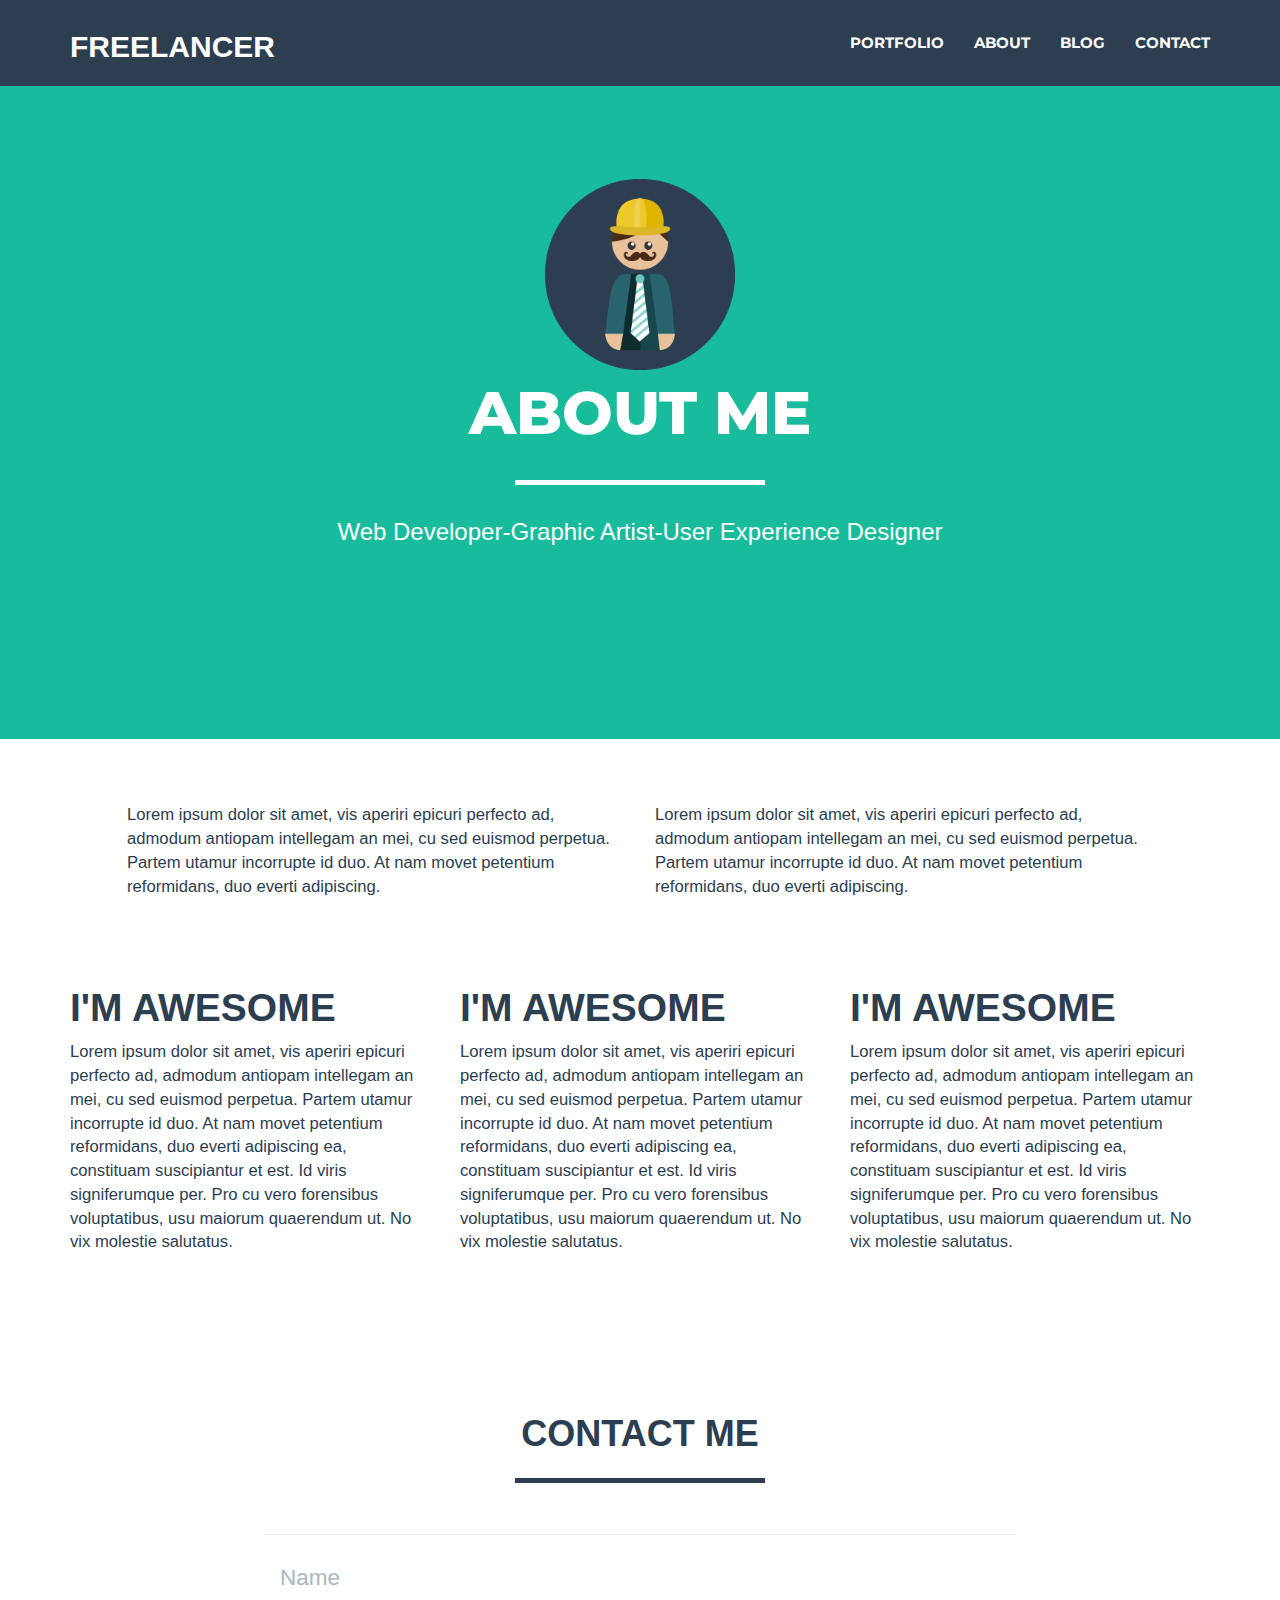
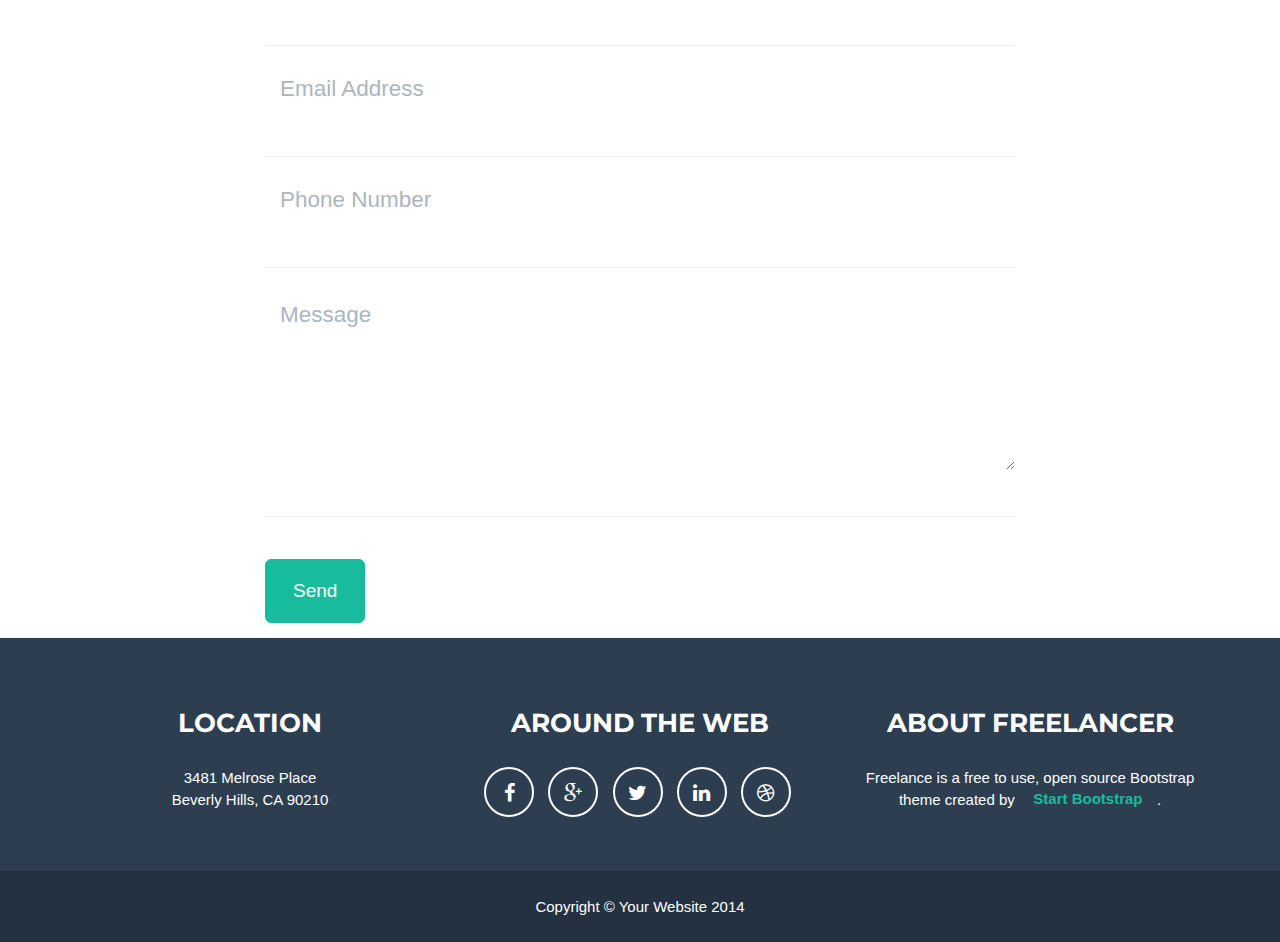
<file: about.html>
<!DOCTYPE html>
<html lang="en">
<head>
    <meta charset="utf-8">
    <meta http-equiv="X-UA-Compatible" content="IE=edge">
    <meta name="viewport" content="width=device-width, initial-scale=1">
    <meta name="description" content="">
    <meta name="author" content="">

    <title>Freelancer - About</title>
    <link href="css/bootstrap.css" rel="stylesheet">
    <link href="css/freelancer.css" rel="stylesheet">

    <!-- Custom Fonts -->
    <link href="font-awesome/css/font-awesome.min.css" rel="stylesheet" type="text/css">
    <link href="http://fonts.googleapis.com/css?family=Montserrat:400,700" rel="stylesheet" type="text/css">

    <!-- HTML5 Shim and Respond.js IE8 support of HTML5 elements and media queries -->
    <!-- WARNING: Respond.js doesn't work if you view the page via file:// -->
    <!--[if lt IE 9]>
        <script src="https://oss.maxcdn.com/libs/html5shiv/3.7.0/html5shiv.js"></script>
        <script src="https://oss.maxcdn.com/libs/respond.js/1.4.2/respond.min.js"></script>
    <![endif]-->

</head>

<body>
    <!-- Inserta tu código aqui -->

    <!--nav-->
       <nav class="navbar navbar-default navbar-fixed-top">
        <div class="container">
            <div class="navbar-header page-scroll">
                <button type="button" class="navbar-toggle" data-toggle="collapse" data-target="#bs-example-navbar-collapse-1">
                    <span class="sr-only">Toggle navigation</span>
                    <span class="icon-bar"></span>
                    <span class="icon-bar"></span>
                    <span class="icon-bar"></span>
                </button>
                <a class="navbar-brand freelancer" href="index.html">FREELANCER</a>
            </div>
            <div class="collapse navbar-collapse" id="bs-example-navbar-collapse-1">
                <ul class="nav navbar-nav navbar-right nav-header">
                    <li class="hidden">
                        <a href="#page-top"></a>
                    </li>
                    <li class="page-scroll">
                        <a href="index.html">PORTFOLIO</a>
                    </li>
                    <li class="page-scroll">
                        <a href="about.html">ABOUT</a>
                    </li>
                    <li class="page-scroll">
                        <a href="blog.html">BLOG</a>
                    </li>
                    <li class="page-scroll">
                        <a href="#contact">CONTACT</a>
                    </li>
                </ul>
            </div>
        </div>
    </nav>

    <!--header principal-->
    <header class="text-center bg-success">
      <div class="row">
       <img class="img-about" src="img/profile.png">
      </div>
        <span>ABOUT ME</span>
         <hr class="star-light">
        <p>Web Developer-Graphic Artist-User Experience Designer</p>
    </header>

    <!--Concept about-->
    <section class="text-center pt-5 pb-5 pag-about">
      <div class="container">
        <div class="row pl-5 pr-5">
          <div class="col-sm-6 text-left">
          <p>Lorem ipsum dolor sit amet, vis aperiri epicuri perfecto ad, admodum antiopam intellegam an mei, cu sed euismod perpetua. Partem utamur incorrupte id duo. At nam movet petentium reformidans, duo everti adipiscing.</p>
          </div>
          <div class="col-sm-6 text-left">
            <p>Lorem ipsum dolor sit amet, vis aperiri epicuri perfecto ad, admodum antiopam intellegam an mei, cu sed euismod perpetua. Partem utamur incorrupte id duo. At nam movet petentium reformidans, duo everti adipiscing.</p>
          </div>
        </div>
        <div class="row pt-5">
          <div class="col-sm-4 text-left">
            <h1>I'M AWESOME</h1>
            <p>Lorem ipsum dolor sit amet, vis aperiri epicuri perfecto ad, admodum antiopam intellegam an mei, cu sed euismod perpetua. Partem utamur incorrupte id duo. At nam movet petentium reformidans, duo everti adipiscing ea, constituam suscipiantur et est. Id viris signiferumque per. Pro cu vero forensibus voluptatibus, usu maiorum quaerendum ut. No vix molestie salutatus.</p>
          </div>
           <div class="col-sm-4 text-left">
            <h1>I'M AWESOME</h1>
            <p>Lorem ipsum dolor sit amet, vis aperiri epicuri perfecto ad, admodum antiopam intellegam an mei, cu sed euismod perpetua. Partem utamur incorrupte id duo. At nam movet petentium reformidans, duo everti adipiscing ea, constituam suscipiantur et est. Id viris signiferumque per. Pro cu vero forensibus voluptatibus, usu maiorum quaerendum ut. No vix molestie salutatus.</p>
          </div>
           <div class="col-sm-4 text-left">
            <h1>I'M AWESOME</h1>
            <p>Lorem ipsum dolor sit amet, vis aperiri epicuri perfecto ad, admodum antiopam intellegam an mei, cu sed euismod perpetua. Partem utamur incorrupte id duo. At nam movet petentium reformidans, duo everti adipiscing ea, constituam suscipiantur et est. Id viris signiferumque per. Pro cu vero forensibus voluptatibus, usu maiorum quaerendum ut. No vix molestie salutatus.</p>
          </div>
        </div>
      </div>
    </section>

    <!--contact-->
     <section class="pt-5" id="contact">
        <div class="container">
            <div class="row">
                <div class="col-lg-12 text-center">
                    <h2>CONTACT ME</h2>
                    <hr class="star-primary">
                </div>
            </div>
            <div class="row">
                <div class="col-lg-8 col-lg-offset-2">
                    <form name="sentMessage" id="contactForm" novalidate>
                        <hr>
                        <div class="row control-group">
                            <div class="form-group col-xs-12 floating-label-form-group controls">
                                <input type="text" class="form-control" placeholder="Name" id="name" required data-validation-required-message="Please enter your name.">
                                <p class="help-block text-danger"></p>
                            </div>
                        </div>
                        <hr>
                        <div class="row control-group">
                            <div class="form-group col-xs-12 floating-label-form-group controls">
                                <input type="email" class="form-control" placeholder="Email Address" id="email" required data-validation-required-message="Please enter your email address.">
                                <p class="help-block text-danger"></p>
                            </div>
                        </div>
                        <hr>
                        <div class="row control-group">
                            <div class="form-group col-xs-12 floating-label-form-group controls">
                                <input type="tel" class="form-control" placeholder="Phone Number" id="phone" required data-validation-required-message="Please enter your phone number.">
                                <p class="help-block text-danger"></p>
                            </div>
                        </div>
                        <hr>
                        <div class="row control-group">
                            <div class="form-group col-xs-12 floating-label-form-group controls">
                                <textarea rows="5" class="form-control" placeholder="Message" id="message" required data-validation-required-message="Please enter a message."></textarea>
                                <p class="help-block text-danger"></p>
                            </div>
                        </div>
                        <hr>
                        <br>
                        <div id="success"></div>
                        <div class="row">
                            <div class="form-group col-xs-12">
                                <button type="submit" class="btn btn-success btn-lg">Send</button>
                            </div>
                        </div>
                    </form>
                </div>
            </div>
        </div>
    </section>

    <!--footer-->
    <footer class="text-center">

        <!--footer primary-->
        <div class="footer-primary">
            <div class="container">
                <div class="row">
                    <div class="col-footer col-md-4">
                        <h3>LOCATION</h3>
                        <p>3481 Melrose Place<br>Beverly Hills, CA 90210</p>
                    </div>
                    <div class="col-footer col-md-4">
                        <h3>AROUND THE WEB</h3>
                        <ul class="list-inline">
                            <li>
                                <a href="#" class="btn-social btn-outline"><i class="fa fa-fw fa-facebook"></i></a>
                            </li>
                            <li>
                                <a href="#" class="btn-social btn-outline"><i class="fa fa-fw fa-google-plus"></i></a>
                            </li>
                            <li>
                                <a href="#" class="btn-social btn-outline"><i class="fa fa-fw fa-twitter"></i></a>
                            </li>
                            <li>
                                <a href="#" class="btn-social btn-outline"><i class="fa fa-fw fa-linkedin"></i></a>
                            </li>
                            <li>
                                <a href="#" class="btn-social btn-outline"><i class="fa fa-fw fa-dribbble"></i></a>
                            </li>
                        </ul>
                    </div>
                    <div class="footer-col col-md-4">
                        <h3>ABOUT FREELANCER</h3>
                        <p>Freelance is a free to use, open source Bootstrap theme created by <a href="http://startbootstrap.com">Start Bootstrap</a>.</p>
                    </div>
                </div>
            </div>
        </div>

        <!--footer second-->
        <div class="footer-second">
            <div class="container">
                <div class="row">
                    <div class="col-lg-12">
                        Copyright &copy; Your Website 2014
                    </div>
                </div>
            </div>
        </div>
    </footer>
    <script src="js/jquery.js"></script>
    <script src="js/bootstrap.min.js"></script>
    <script src="js/freelancer.js"></script>
</body>

</html>
</file>
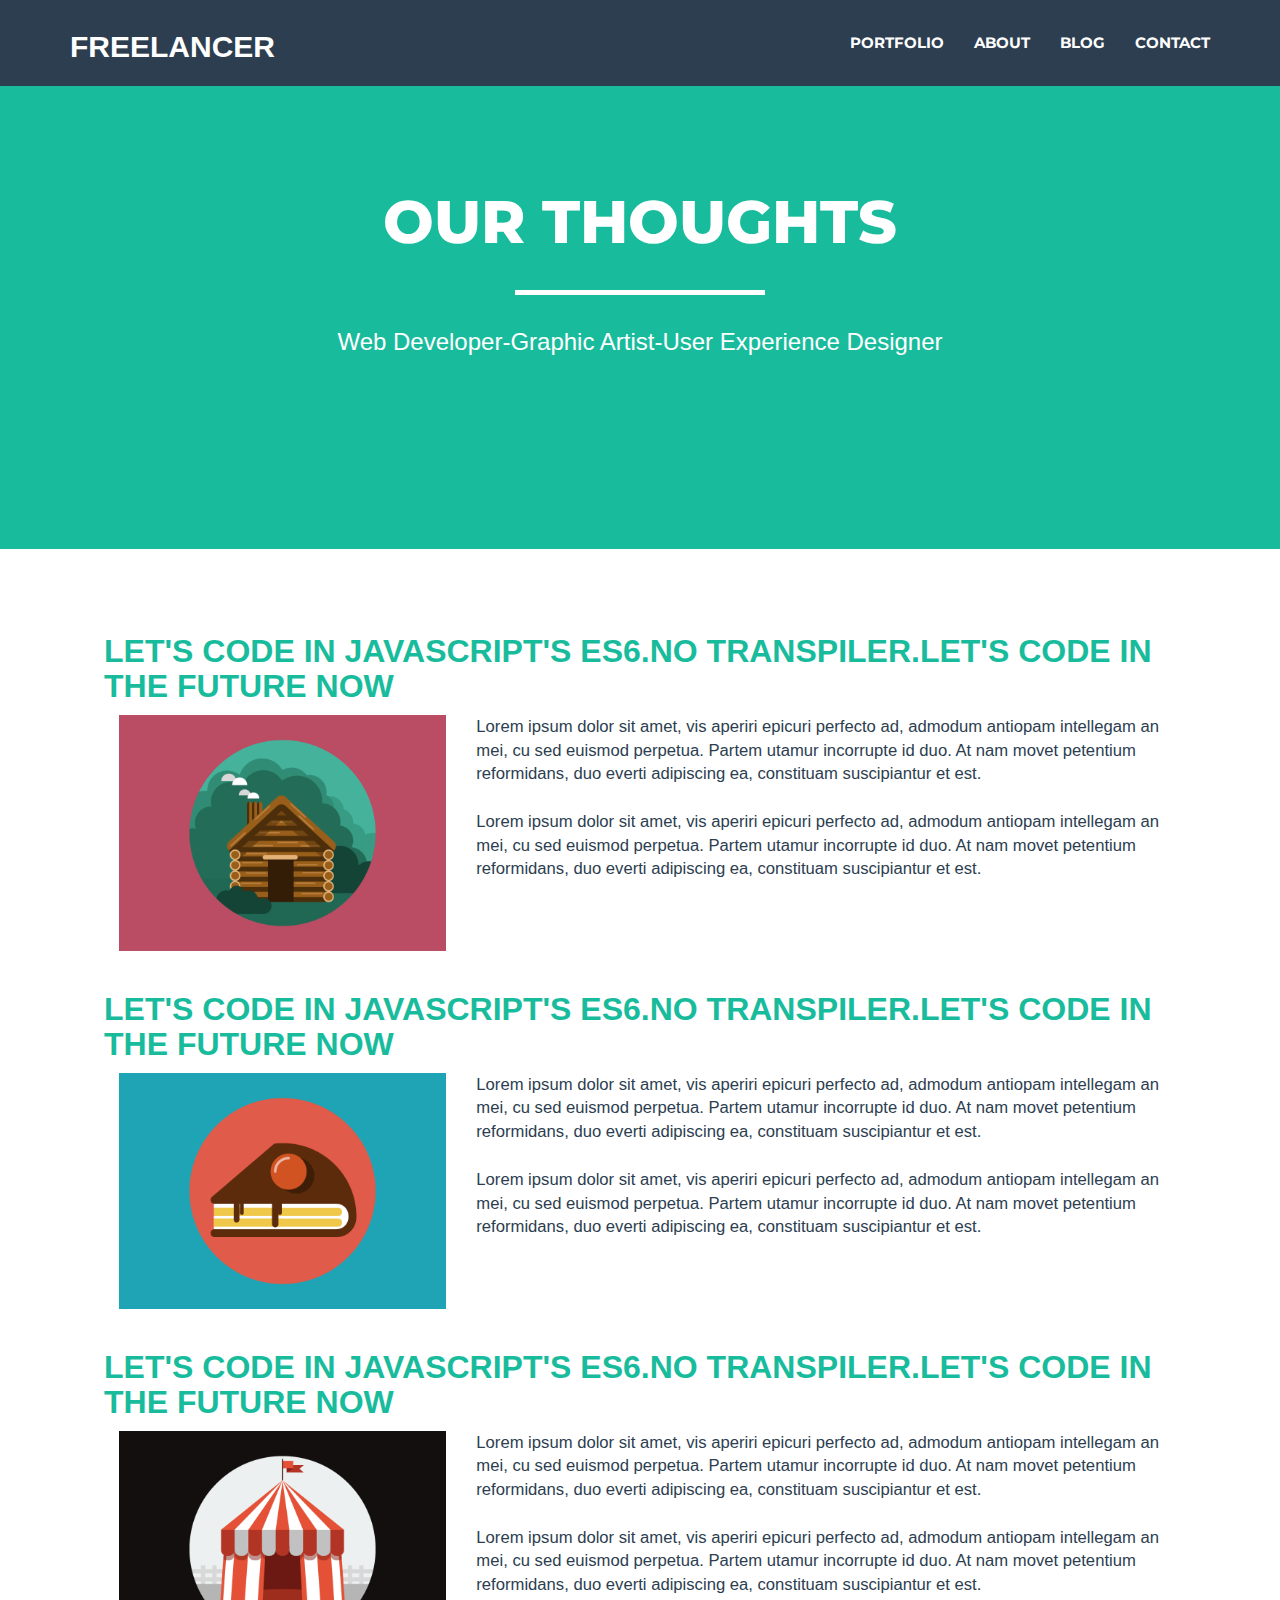
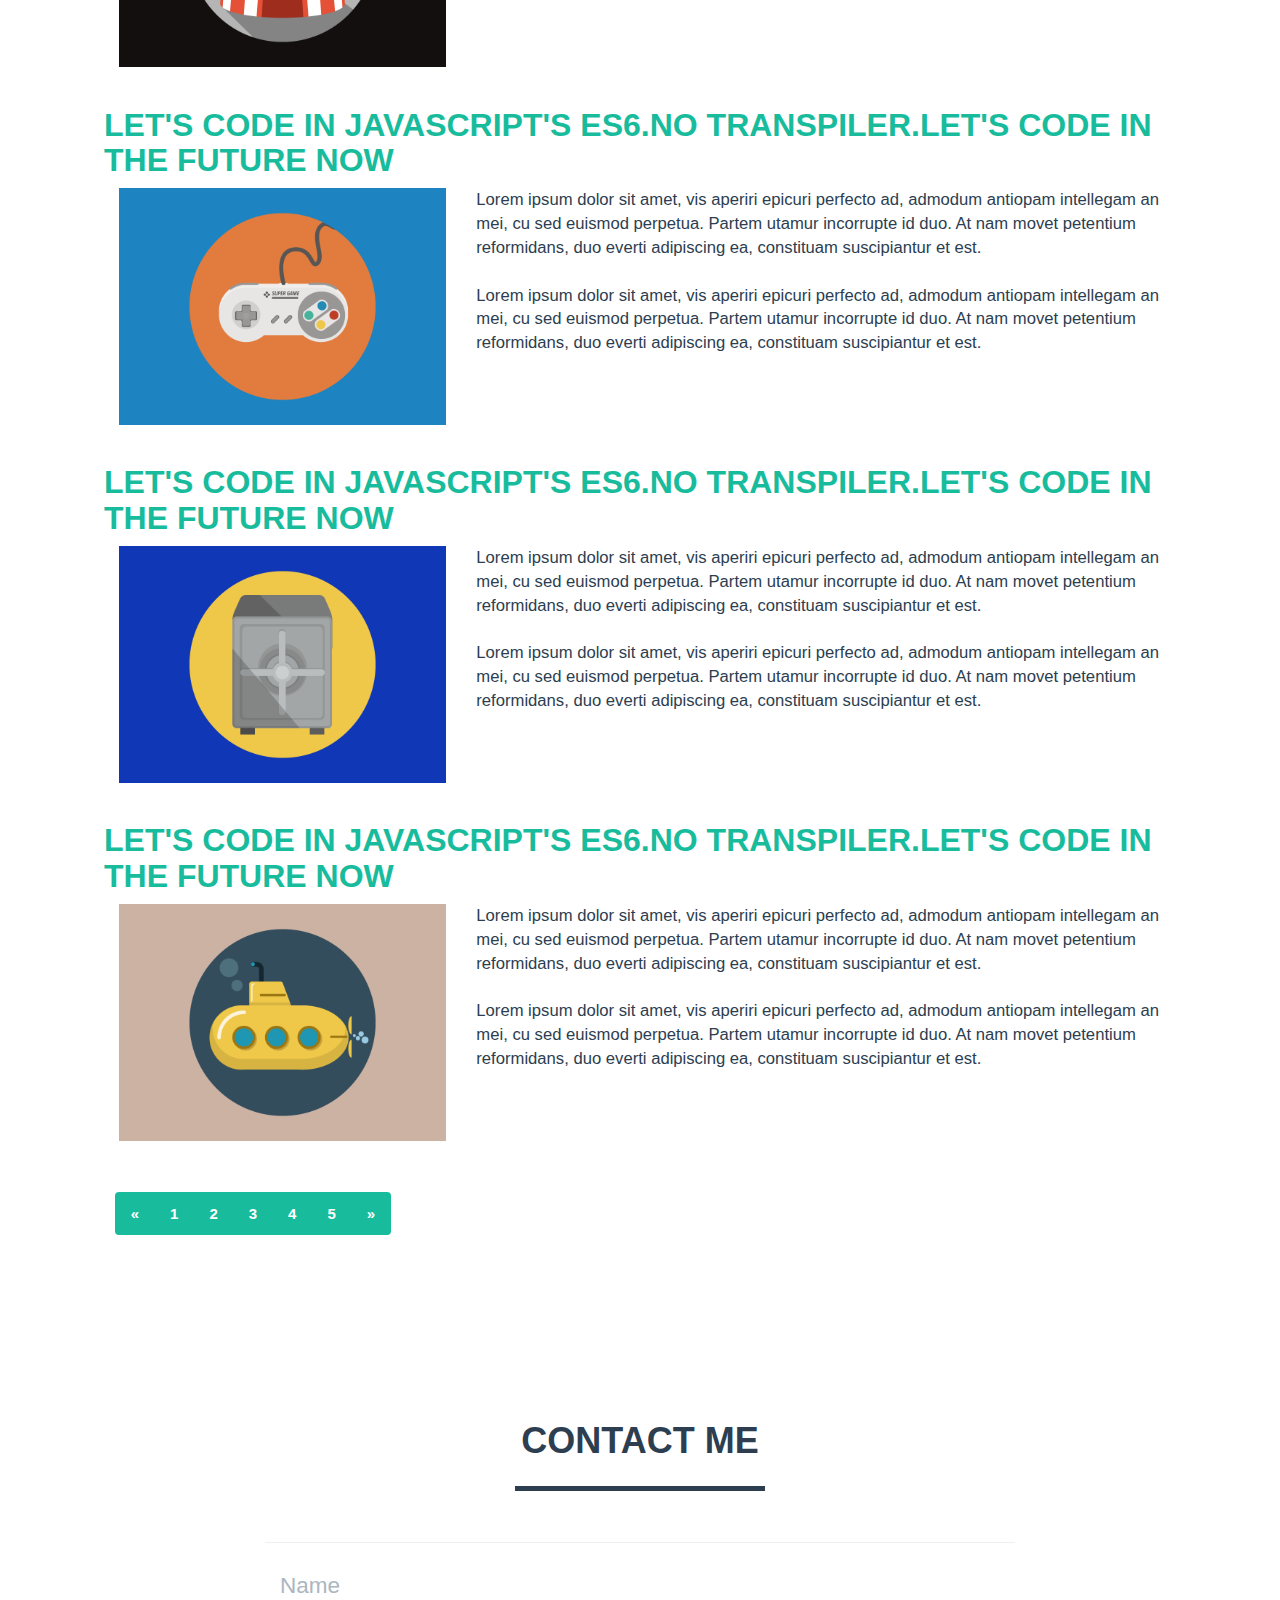
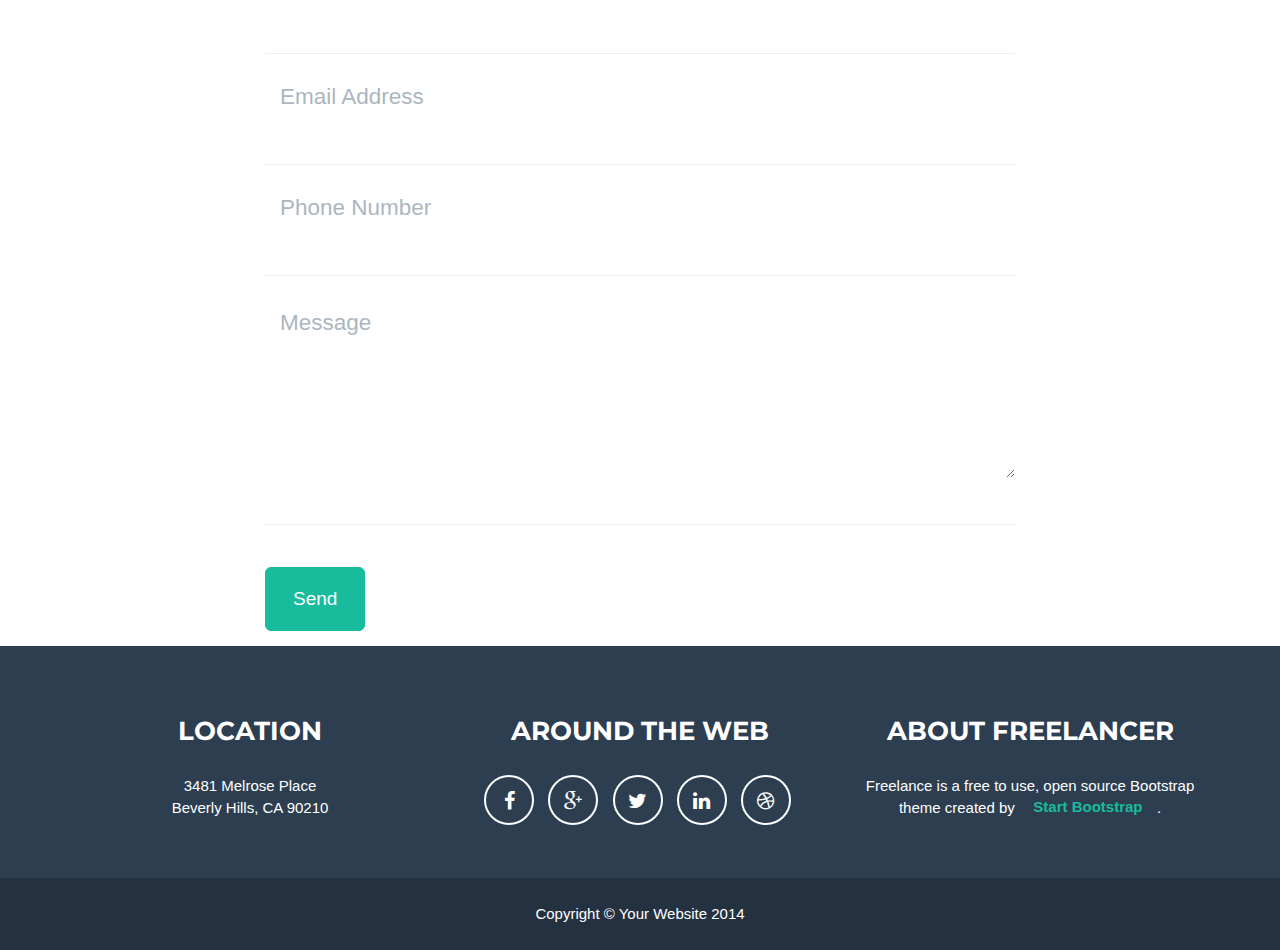
<file: blog.html>
<!DOCTYPE html>
<html lang="en">
<head>
    <meta charset="utf-8">
    <meta http-equiv="X-UA-Compatible" content="IE=edge">
    <meta name="viewport" content="width=device-width, initial-scale=1">
    <meta name="description" content="">
    <meta name="author" content="">

    <title>Freelancer - Blog</title>
    <link href="css/bootstrap.css" rel="stylesheet">
    <link href="css/freelancer.css" rel="stylesheet">

    <!-- Custom Fonts -->
    <link href="font-awesome/css/font-awesome.min.css" rel="stylesheet" type="text/css">
    <link href="http://fonts.googleapis.com/css?family=Montserrat:400,700" rel="stylesheet" type="text/css">

    <!-- HTML5 Shim and Respond.js IE8 support of HTML5 elements and media queries -->
    <!-- WARNING: Respond.js doesn't work if you view the page via file:// -->
    <!--[if lt IE 9]>
        <script src="https://oss.maxcdn.com/libs/html5shiv/3.7.0/html5shiv.js"></script>
        <script src="https://oss.maxcdn.com/libs/respond.js/1.4.2/respond.min.js"></script>
    <![endif]-->

</head>

<body>
    <!-- Inserta tu código aqui -->
     
     <!--nav-->
         <nav class="navbar navbar-default navbar-fixed-top">
        <div class="container">
            <div class="navbar-header page-scroll">
                <button type="button" class="navbar-toggle" data-toggle="collapse" data-target="#bs-example-navbar-collapse-1">
                    <span class="sr-only">Toggle navigation</span>
                    <span class="icon-bar"></span>
                    <span class="icon-bar"></span>
                    <span class="icon-bar"></span>
                </button>
                <a class="navbar-brand freelancer" href="index.html">FREELANCER</a>
            </div>
            <div class="collapse navbar-collapse" id="bs-example-navbar-collapse-1">
                <ul class="nav navbar-nav navbar-right nav-header">
                    <li class="hidden">
                        <a href="#page-top"></a>
                    </li>
                    <li class="page-scroll">
                        <a href="index.html">PORTFOLIO</a>
                    </li>
                    <li class="page-scroll">
                        <a href="about.html">ABOUT</a>
                    </li>
                    <li class="page-scroll">
                        <a href="blog.html">BLOG</a>
                    </li>
                    <li class="page-scroll">
                        <a href="#contact">CONTACT</a>
                    </li>
                </ul>
            </div>
        </div>
    </nav>

    <!--Header-->
    <header class="text-center bg-success">
        <span>OUR THOUGHTS</span>
         <hr class="star-light">
        <p>Web Developer-Graphic Artist-User Experience Designer</p>
    </header>

    <!--BLOG IMG/CONCEPT -->
    <section class="pt-5 pb-5 section-blog">
      <div class="container pl-5 pr-5">
        <div class="row">
          <div class="col-sm-12">
          <div class="row">
          <h2>LET'S CODE IN JAVASCRIPT'S ES6.NO TRANSPILER.LET'S CODE IN THE FUTURE NOW</h2>
            <div class="col-sm-4">
            <img class="img-portfolio" src="img/portfolio/cabin.png">
            </div>
            <div class="col-sm-8">
              <p>Lorem ipsum dolor sit amet, vis aperiri epicuri perfecto ad, admodum antiopam intellegam an mei, cu sed euismod perpetua. Partem utamur incorrupte id duo. At nam movet petentium reformidans, duo everti adipiscing ea, constituam suscipiantur et est.<br><br>Lorem ipsum dolor sit amet, vis aperiri epicuri perfecto ad, admodum antiopam intellegam an mei, cu sed euismod perpetua. Partem utamur incorrupte id duo. At nam movet petentium reformidans, duo everti adipiscing ea, constituam suscipiantur et est.
              </p>
            </div>
          </div>
          </div>
        </div>
           <div class="row">
          <div class="col-sm-12">
          <div class="row">
          <h2>LET'S CODE IN JAVASCRIPT'S ES6.NO TRANSPILER.LET'S CODE IN THE FUTURE NOW</h2>
            <div class="col-sm-4">
            <img class="img-portfolio" src="img/portfolio/cake.png">
            </div>
            <div class="col-sm-8">
              <p>Lorem ipsum dolor sit amet, vis aperiri epicuri perfecto ad, admodum antiopam intellegam an mei, cu sed euismod perpetua. Partem utamur incorrupte id duo. At nam movet petentium reformidans, duo everti adipiscing ea, constituam suscipiantur et est.<br><br>Lorem ipsum dolor sit amet, vis aperiri epicuri perfecto ad, admodum antiopam intellegam an mei, cu sed euismod perpetua. Partem utamur incorrupte id duo. At nam movet petentium reformidans, duo everti adipiscing ea, constituam suscipiantur et est.
              </p>
            </div>
          </div>
          </div>
        </div>
           <div class="row">
          <div class="col-sm-12">
          <div class="row">
          <h2>LET'S CODE IN JAVASCRIPT'S ES6.NO TRANSPILER.LET'S CODE IN THE FUTURE NOW</h2>
            <div class="col-sm-4">
            <img class="img-portfolio" src="img/portfolio/circus.png">
            </div>
            <div class="col-sm-8">
              <p>Lorem ipsum dolor sit amet, vis aperiri epicuri perfecto ad, admodum antiopam intellegam an mei, cu sed euismod perpetua. Partem utamur incorrupte id duo. At nam movet petentium reformidans, duo everti adipiscing ea, constituam suscipiantur et est.<br><br>Lorem ipsum dolor sit amet, vis aperiri epicuri perfecto ad, admodum antiopam intellegam an mei, cu sed euismod perpetua. Partem utamur incorrupte id duo. At nam movet petentium reformidans, duo everti adipiscing ea, constituam suscipiantur et est.
              </p>
            </div>
          </div>
          </div>
        </div>
           <div class="row">
          <div class="col-sm-12">
          <div class="row">
          <h2>LET'S CODE IN JAVASCRIPT'S ES6.NO TRANSPILER.LET'S CODE IN THE FUTURE NOW</h2>
            <div class="col-sm-4">
            <img class="img-portfolio" src="img/portfolio/game.png">
            </div>
            <div class="col-sm-8">
              <p>Lorem ipsum dolor sit amet, vis aperiri epicuri perfecto ad, admodum antiopam intellegam an mei, cu sed euismod perpetua. Partem utamur incorrupte id duo. At nam movet petentium reformidans, duo everti adipiscing ea, constituam suscipiantur et est.<br><br>Lorem ipsum dolor sit amet, vis aperiri epicuri perfecto ad, admodum antiopam intellegam an mei, cu sed euismod perpetua. Partem utamur incorrupte id duo. At nam movet petentium reformidans, duo everti adipiscing ea, constituam suscipiantur et est.
              </p>
            </div>
          </div>
          </div>
        </div>
           <div class="row">
          <div class="col-sm-12">
          <div class="row">
          <h2>LET'S CODE IN JAVASCRIPT'S ES6.NO TRANSPILER.LET'S CODE IN THE FUTURE NOW</h2>
            <div class="col-sm-4">
            <img class="img-portfolio" src="img/portfolio/safe.png">
            </div>
            <div class="col-sm-8">
              <p>Lorem ipsum dolor sit amet, vis aperiri epicuri perfecto ad, admodum antiopam intellegam an mei, cu sed euismod perpetua. Partem utamur incorrupte id duo. At nam movet petentium reformidans, duo everti adipiscing ea, constituam suscipiantur et est.<br><br>Lorem ipsum dolor sit amet, vis aperiri epicuri perfecto ad, admodum antiopam intellegam an mei, cu sed euismod perpetua. Partem utamur incorrupte id duo. At nam movet petentium reformidans, duo everti adipiscing ea, constituam suscipiantur et est.
              </p>
            </div>
          </div>
          </div>
        </div>
           <div class="row">
          <div class="col-sm-12">
          <div class="row">
          <h2>LET'S CODE IN JAVASCRIPT'S ES6.NO TRANSPILER.LET'S CODE IN THE FUTURE NOW</h2>
            <div class="col-sm-4">
            <img class="img-portfolio" src="img/portfolio/submarine.png">
            </div>
            <div class="col-sm-8">
              <p>Lorem ipsum dolor sit amet, vis aperiri epicuri perfecto ad, admodum antiopam intellegam an mei, cu sed euismod perpetua. Partem utamur incorrupte id duo. At nam movet petentium reformidans, duo everti adipiscing ea, constituam suscipiantur et est.<br><br>Lorem ipsum dolor sit amet, vis aperiri epicuri perfecto ad, admodum antiopam intellegam an mei, cu sed euismod perpetua. Partem utamur incorrupte id duo. At nam movet petentium reformidans, duo everti adipiscing ea, constituam suscipiantur et est.
              </p>
            </div>
          </div>
          </div>
        </div>
        <div class="row">
        <nav>
          <ul class="pagination">
            <li>
              <a href="#" aria-label="Previous">
                <span aria-hidden="true">&laquo;</span>
              </a>
            </li>
            <li><a href="#">1</a></li>
            <li><a href="#">2</a></li>
            <li><a href="#">3</a></li>
            <li><a href="#">4</a></li>
            <li><a href="#">5</a></li>
            <li>
              <a href="#" aria-label="Next">
                <span aria-hidden="true">&raquo;</span>
              </a>
            </li>
          </ul>
        </nav>
        </div>
      </div>
    </section>

    <!--contact-->
     <section class="pt-5" id="contact">
        <div class="container">
            <div class="row">
                <div class="col-lg-12 text-center">
                    <h2>CONTACT ME</h2>
                    <hr class="star-primary">
                </div>
            </div>
            <div class="row">
                <div class="col-lg-8 col-lg-offset-2">
                    <form name="sentMessage" id="contactForm" novalidate>
                        <hr>
                        <div class="row control-group">
                            <div class="form-group col-xs-12 floating-label-form-group controls">
                                <input type="text" class="form-control" placeholder="Name" id="name" required data-validation-required-message="Please enter your name.">
                                <p class="help-block text-danger"></p>
                            </div>
                        </div>
                        <hr>
                        <div class="row control-group">
                            <div class="form-group col-xs-12 floating-label-form-group controls">
                                <input type="email" class="form-control" placeholder="Email Address" id="email" required data-validation-required-message="Please enter your email address.">
                                <p class="help-block text-danger"></p>
                            </div>
                        </div>
                        <hr>
                        <div class="row control-group">
                            <div class="form-group col-xs-12 floating-label-form-group controls">
                                <input type="tel" class="form-control" placeholder="Phone Number" id="phone" required data-validation-required-message="Please enter your phone number.">
                                <p class="help-block text-danger"></p>
                            </div>
                        </div>
                        <hr>
                        <div class="row control-group">
                            <div class="form-group col-xs-12 floating-label-form-group controls">
                                <textarea rows="5" class="form-control" placeholder="Message" id="message" required data-validation-required-message="Please enter a message."></textarea>
                                <p class="help-block text-danger"></p>
                            </div>
                        </div>
                        <hr>
                        <br>
                        <div id="success"></div>
                        <div class="row">
                            <div class="form-group col-xs-12">
                                <button type="submit" class="btn btn-success btn-lg">Send</button>
                            </div>
                        </div>
                    </form>
                </div>
            </div>
        </div>
    </section>

    <!--footer primary-->
    <footer class="text-center">
        <div class="footer-primary">
            <div class="container">
                <div class="row">
                    <div class="col-footer col-md-4">
                        <h3>LOCATION</h3>
                        <p>3481 Melrose Place<br>Beverly Hills, CA 90210</p>
                    </div>
                    <div class="col-footer col-md-4">
                        <h3>AROUND THE WEB</h3>
                        <ul class="list-inline">
                            <li>
                                <a href="#" class="btn-social btn-outline"><i class="fa fa-fw fa-facebook"></i></a>
                            </li>
                            <li>
                                <a href="#" class="btn-social btn-outline"><i class="fa fa-fw fa-google-plus"></i></a>
                            </li>
                            <li>
                                <a href="#" class="btn-social btn-outline"><i class="fa fa-fw fa-twitter"></i></a>
                            </li>
                            <li>
                                <a href="#" class="btn-social btn-outline"><i class="fa fa-fw fa-linkedin"></i></a>
                            </li>
                            <li>
                                <a href="#" class="btn-social btn-outline"><i class="fa fa-fw fa-dribbble"></i></a>
                            </li>
                        </ul>
                    </div>
                    <div class="footer-col col-md-4">
                        <h3>ABOUT FREELANCER</h3>
                        <p>Freelance is a free to use, open source Bootstrap theme created by <a href="http://startbootstrap.com">Start Bootstrap</a>.</p>
                    </div>
                </div>
            </div>
        </div>

        <!--footer second-->
        <div class="footer-second">
            <div class="container">
                <div class="row">
                    <div class="col-lg-12">
                        Copyright &copy; Your Website 2014
                    </div>
                </div>
            </div>
        </div>
    </footer>
    <script src="js/jquery.js"></script>
    <script src="js/bootstrap.min.js"></script>
    <script src="js/freelancer.js"></script>
</body>

</html>
</file>
<file: css/freelancer.css>
/* Inserta tu código aqui */
html,body{
	width: 100%;
	height: 100%;
}

.col {
    padding-left: 10%;
}

/*nav*/

@media (min-width: 768px){
.navbar-fixed-top .navbar-brand {
    font-size: 2em;
    -webkit-transition: all .3s;
    -moz-transition: all .3s;
    transition: all .3s;
} 

 .navbar-fixed-top .navbar-brand {
        font-size: 2em;
        -webkit-transition: all .3s;
        -moz-transition: all .3s;
        transition: all .3s;
    }

    .navbar-fixed-top.navbar-shrink {
        padding: 10px 0;
    }

    .navbar-fixed-top.navbar-shrink .navbar-brand {
        font-size: 1.5em;
    }
}

nav{
	padding: 1%;
}

nav .freelancer{
	text-decoration: none;
	color: white;
	font-size: 2.3em;
	font-weight: 700;
}

 nav a:hover{
 	text-decoration: none;
 }

.nav-header ul,a{
	list-style-type: none;
	padding: 4%;
	font-weight: 700;
}

.nav-header li:hover {
	background-color:rgb(39, 38, 38);
	text-decoration: none;

}

.nav-header a {

	font-family:'Montserrat';
}

#menu.active {
	background-color: #009ca8;
  padding-bottom: 21px;
  webkit-transform: translateY(0);
	-moz-transform: translateY(0);
	-ms-transform: translateY(0);
	-o-transform: translateY(0);
	transform: translateY(0);
	-webkit-transition: all 0.2s ease-in-out;
	-moz-transition: all 0.2s ease-in-out;
	transition: all 0.2s ease-in-out;
	-webkit-transform: translateZ(0);
}

/*header*/

header{
	padding:14%;
	width: 100%;
	color: white;
}

header span {
	font-size: 4em;
	font-family: 'Montserrat';
	font-weight: 800;
}

header i{
	font-size: 2em;
	margin: 1% 0%;
}

header p{
	font-size: 1.6em;
}

/*section-portfolio*/

.section-portfolio span{
	font-size: 2.5em;
	font-weight: 700;
}

/*img section portfolio */

.img-portfolio{
	width: 100%;
	margin-bottom: 6%;
}


/*Icon-star */

hr.star-light,
hr.star-primary {
    margin: 25px auto 30px;
    max-width: 250px;
    border-top: solid 5px;
}

hr.star-light:after,
hr.star-primary:after {
    content: "\f005";
    display: inline-block;
    position: relative;
    top: -.8em;
    padding: 0 .25em;
    font-family: FontAwesome;
    font-size: 2em;
}

hr.star-light {
    border-color: #fff;
}

hr.star-light:after {
    color: #fff;
    background-color:#18bc9c;
}

hr.star-primary {
    border-color: #2c3e50;
}

hr.star-primary:after {
    color: #2c3e50;
    background-color: #fff;
}

/* utilities */

.pt-5{
	padding-top: 5%;
}

.pb-5{
	padding-bottom: 5%;
}

.pr-5{
	padding-right: 5%;
}

.pl-5{
	padding-left: 5%;
}
 
.pr-10{
	padding-right: 10%;
}

.pl-10{
	padding-left: 10%
}

.mg-2{
	margin: 2%;
}

/*section about */

.section-about{
	color: white;
}	

.section-about span{
	font-size: 2.5em;
	font-weight: 700;
}

.btn-outline{
	border: 2px solid #fff;
	color:#2c3e50;
}

.btn-outline:hover{
    border: solid 2px #fff;
    color: #18bc9c;
    background: #fff;
}

/*Contact */

#contact h2{
	font-size: 2.4em;
	font-weight: 700;
}

.form-grou,.form-control{
	border: none;
	font-size: 1.5em;
}

/*Footer*/

.footer-primary {
 	color: white;
    padding-top: 50px;
    background-color: #2c3e50;
}

footer h3 {
    margin-bottom: 30px;
    font-family: 'Montserrat';
    font-weight: 700;
}

.footer-col {
    margin-bottom: 50px;
}

.btn-social {
	color: white;
    display: inline-block;
    width: 50px;
    height: 50px;
    border: 2px solid #fff;
    border-radius: 100%;
    text-align: center;
    font-size: 20px;
    line-height: 45px;
}

.footer-second{
	color: white;
    padding: 25px 0;
    background-color: #233140;
}

/*about*/

.img-about{
	width: 20%;
}

.pag-about{
	font-size: 1.11em;
}

.pag-about h1{
	font-weight: 700;
}

/*blog*/

.section-blog p{
	font-size: 1.11em;
}

.section-blog h2 {
	font-weight: 700;
	color:#18bc9c;
}

/*Menu active */

#menu.active {
	background-color: #009ca8;
	padding-bottom: 21px;
	webkit-transform: translateY(0);
	-moz-transform: translateY(0);
	-ms-transform: translateY(0);
	-o-transform: translateY(0);
	transform: translateY(0);
	-webkit-transition: all 0.2s ease-in-out;
	-moz-transition: all 0.2s ease-in-out;
	transition: all 0.2s ease-in-out;
	-webkit-transform: translateZ(0);
}
</file>
